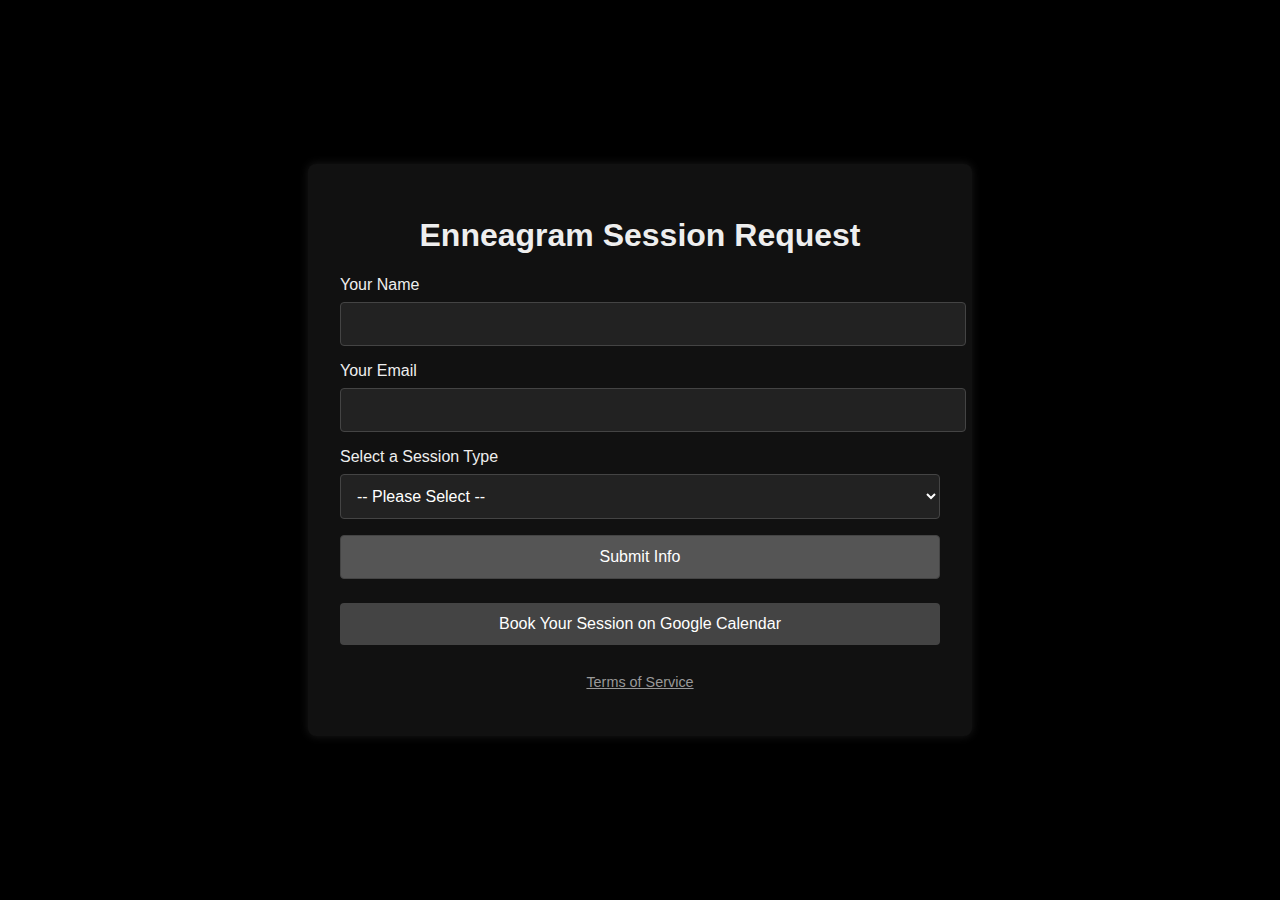
<file: index.html>
<!DOCTYPE html>
<html lang="en">
<head>
  <meta charset="UTF-8" />
  <meta name="viewport" content="width=device-width, initial-scale=1.0"/>
  <title>Enneagram Typing Sessions</title>
  <script src="https://www.paypal.com/sdk/js?client-id=YOUR_CLIENT_ID&components=hosted-buttons&enable-funding=venmo&currency=USD"></script>
  <style>
    body {
      margin: 0;
      padding: 0;
      font-family: "Segoe UI", Roboto, sans-serif;
      background: #000;
      color: #eee;
      display: flex;
      align-items: center;
      justify-content: center;
      min-height: 100vh;
    }

    .container {
      max-width: 600px;
      width: 90%;
      background: #111;
      padding: 2em;
      border-radius: 8px;
      box-shadow: 0 0 10px rgba(255,255,255,0.1);
    }

    h1, h2, p {
      text-align: center;
    }

    label {
      display: block;
      margin-top: 1em;
    }

    input, select, textarea, button {
      width: 100%;
      padding: 0.75em;
      margin-top: 0.5em;
      background: #222;
      border: 1px solid #444;
      color: white;
      font-size: 1em;
      border-radius: 4px;
    }

    button {
      background: #555;
      cursor: pointer;
      margin-top: 1em;
    }

    #paypal-container {
      margin-top: 2em;
      text-align: center;
    }

    .hidden {
      display: none;
    }

    a.button-link {
      display: block;
      margin-top: 1.5em;
      text-align: center;
      color: white;
      background: #444;
      padding: 0.75em;
      text-decoration: none;
      border-radius: 4px;
    }

    footer {
      text-align: center;
      margin-top: 2em;
      font-size: 0.9em;
    }

    footer a {
      color: #999;
      text-decoration: underline;
    }
  </style>
</head>
<body>

<div class="container">
  <h1>Enneagram Session Request</h1>

  <form id="session-form" action="https://formspree.io/f/xovlddjn" method="POST" onsubmit="showPaymentOptions(); return false;">
    <label for="name">Your Name</label>
    <input type="text" name="name" id="name" required />

    <label for="email">Your Email</label>
    <input type="email" name="email" id="email" required />

    <label for="session">Select a Session Type</label>
    <select id="session" name="session" required>
      <option value="">-- Please Select --</option>
      <option value="recorded">Typing Session (Recorded) - $80</option>
      <option value="unrecorded">Typing Session (Unrecorded) - $100</option>
      <option value="consultation">Consultation (General) - $100</option>
    </select>

    <button type="submit">Submit Info</button>
  </form>

  <div id="paypal-container" class="hidden">
    <h2>Complete Your Payment</h2>
    <div id="paypal-button-recorded" class="hidden"></div>
    <div id="paypal-button-unrecorded" class="hidden"></div>
    <div id="paypal-button-consultation" class="hidden"></div>
  </div>

  <a href="https://calendar.google.com/calendar/u/2?cid=ZWExMTA2MDRmNTcwZTkyNGEzMDM3YzgyNGE3NWJhYjNhNDcwMGM1Y2FkNzVkYzE0NTYzZDMyZWQwNWJiYTdjMEBncm91cC5jYWxlbmRhci5nb29nbGUuY29t"
     class="button-link" target="_blank">Book Your Session on Google Calendar</a>

  <footer>
    <p><a href="terms.html" target="_blank">Terms of Service</a></p>
  </footer>
</div>

<script>
  const buttonIds = {
    recorded: "YOUR_BUTTON_ID_1",
    unrecorded: "YOUR_BUTTON_ID_2",
    consultation: "YOUR_BUTTON_ID_3"
  };

  const containers = {
    recorded: "#paypal-button-recorded",
    unrecorded: "#paypal-button-unrecorded",
    consultation: "#paypal-button-consultation"
  };

  function showPaymentOptions() {
    const selected = document.getElementById("session").value;
    if (!selected || !buttonIds[selected]) return;

    document.getElementById("paypal-container").classList.remove("hidden");

    // Hide all buttons
    Object.keys(containers).forEach(key => {
      document.querySelector(containers[key]).classList.add("hidden");
    });

    // Show selected PayPal button
    document.querySelector(containers[selected]).classList.remove("hidden");
  }

  // Render PayPal Hosted Buttons
  paypal.HostedButtons({ hostedButtonId: buttonIds.recorded }).render(containers.recorded);
  paypal.HostedButtons({ hostedButtonId: buttonIds.unrecorded }).render(containers.unrecorded);
  paypal.HostedButtons({ hostedButtonId: buttonIds.consultation }).render(containers.consultation);
</script>

</body>
</html>
</file>
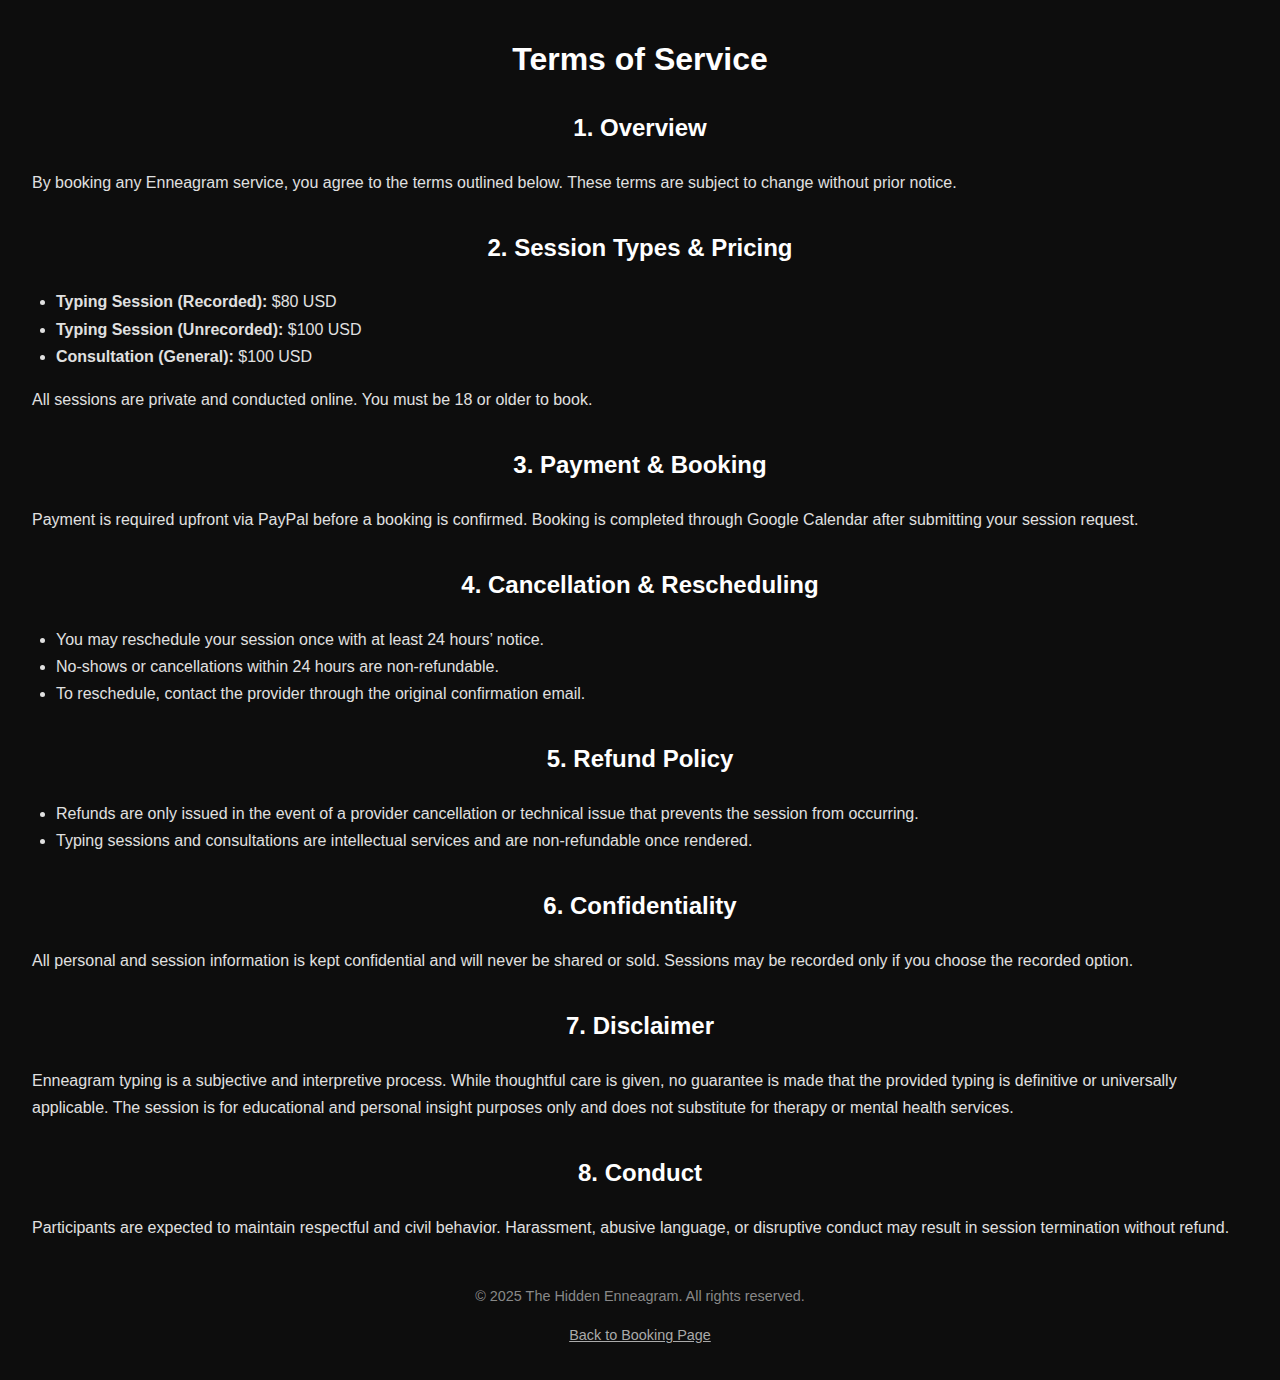
<file: terms.html>
<!DOCTYPE html>
<html lang="en">
<head>
  <meta charset="UTF-8" />
  <meta name="viewport" content="width=device-width, initial-scale=1.0"/>
  <title>Terms of Service</title>
  <style>
    body {
      font-family: "Segoe UI", Roboto, sans-serif;
      background-color: #0d0d0d;
      color: #e0e0e0;
      margin: 2em;
      line-height: 1.7;
    }

    h1, h2 {
      text-align: center;
      color: #ffffff;
    }

    section {
      margin-bottom: 2em;
    }

    ul {
      padding-left: 1.5em;
    }

    a {
      color: #aaa;
      text-decoration: underline;
    }

    a:hover {
      color: #fff;
    }

    footer {
      text-align: center;
      margin-top: 3em;
      font-size: 0.9em;
      color: #888;
    }
  </style>
</head>
<body>

  <h1>Terms of Service</h1>

  <section>
    <h2>1. Overview</h2>
    <p>By booking any Enneagram service, you agree to the terms outlined below. These terms are subject to change without prior notice.</p>
  </section>

  <section>
    <h2>2. Session Types & Pricing</h2>
    <ul>
      <li><strong>Typing Session (Recorded):</strong> $80 USD</li>
      <li><strong>Typing Session (Unrecorded):</strong> $100 USD</li>
      <li><strong>Consultation (General):</strong> $100 USD</li>
    </ul>
    <p>All sessions are private and conducted online. You must be 18 or older to book.</p>
  </section>

  <section>
    <h2>3. Payment & Booking</h2>
    <p>Payment is required upfront via PayPal before a booking is confirmed. Booking is completed through Google Calendar after submitting your session request.</p>
  </section>

  <section>
    <h2>4. Cancellation & Rescheduling</h2>
    <ul>
      <li>You may reschedule your session once with at least 24 hours’ notice.</li>
      <li>No-shows or cancellations within 24 hours are non-refundable.</li>
      <li>To reschedule, contact the provider through the original confirmation email.</li>
    </ul>
  </section>

  <section>
    <h2>5. Refund Policy</h2>
    <ul>
      <li>Refunds are only issued in the event of a provider cancellation or technical issue that prevents the session from occurring.</li>
      <li>Typing sessions and consultations are intellectual services and are non-refundable once rendered.</li>
    </ul>
  </section>

  <section>
    <h2>6. Confidentiality</h2>
    <p>All personal and session information is kept confidential and will never be shared or sold. Sessions may be recorded only if you choose the recorded option.</p>
  </section>

  <section>
    <h2>7. Disclaimer</h2>
    <p>Enneagram typing is a subjective and interpretive process. While thoughtful care is given, no guarantee is made that the provided typing is definitive or universally applicable. The session is for educational and personal insight purposes only and does not substitute for therapy or mental health services.</p>
  </section>

  <section>
    <h2>8. Conduct</h2>
    <p>Participants are expected to maintain respectful and civil behavior. Harassment, abusive language, or disruptive conduct may result in session termination without refund.</p>
  </section>

  <footer>
    <p>&copy; 2025 The Hidden Enneagram. All rights reserved.</p>
    <p><a href="index.html">Back to Booking Page</a></p>
  </footer>

</body>
</html>
</file>
